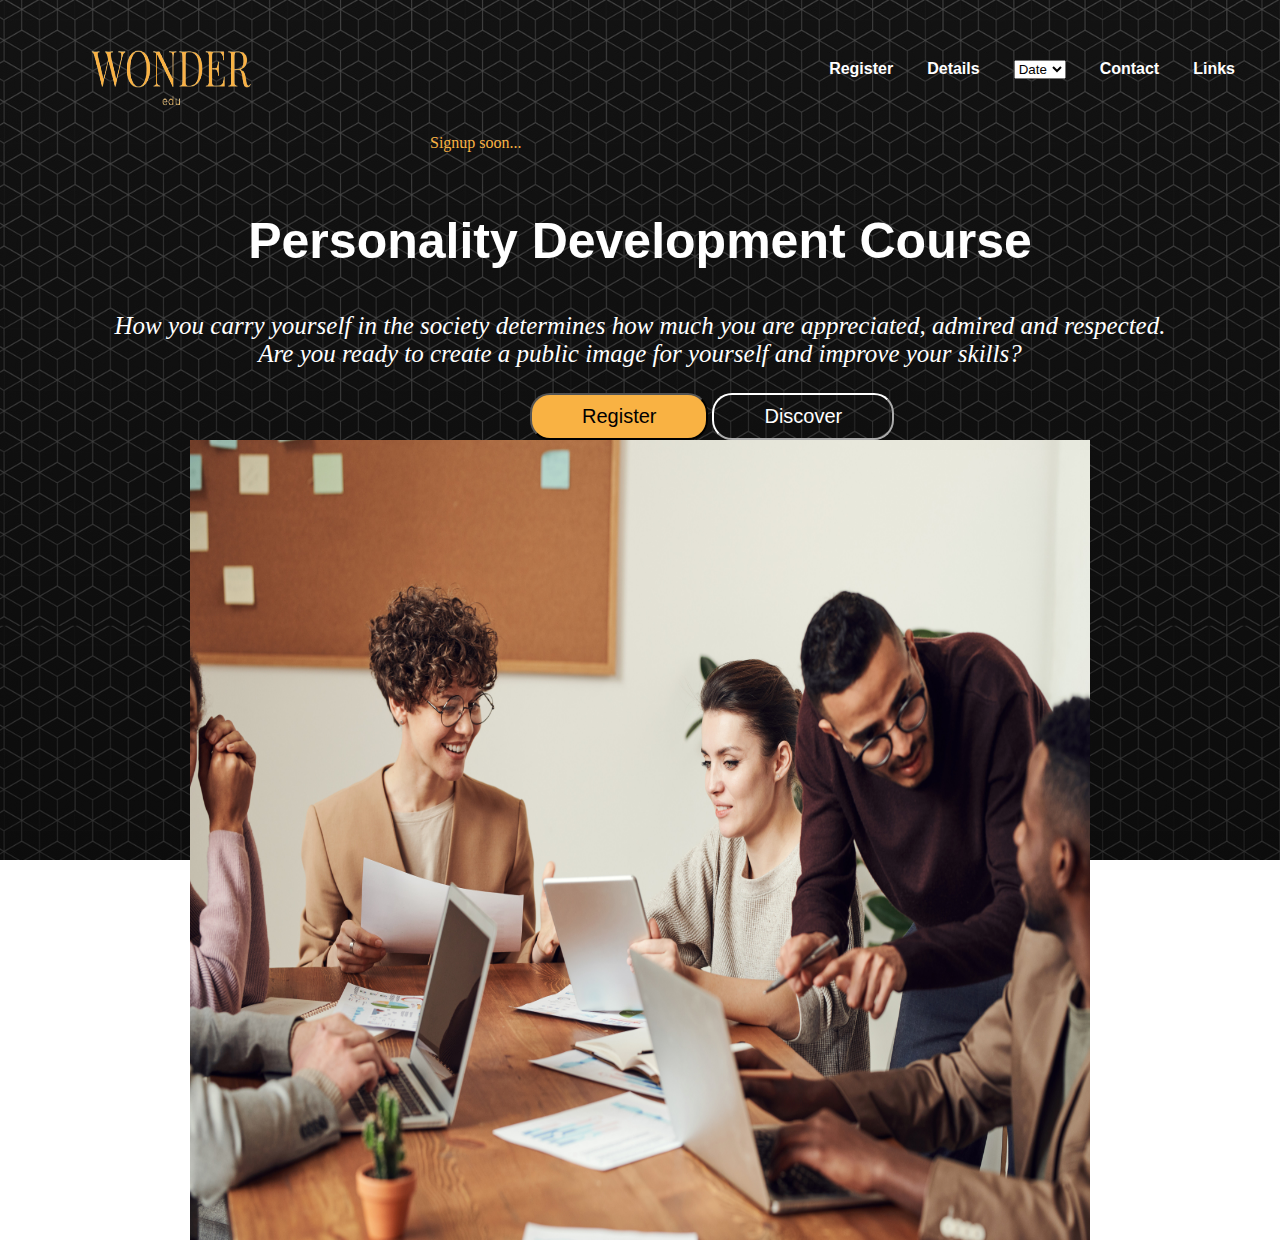
<file: wonder_edu/index_code(without sticky navbar).html>
<!DOCTYPE html>
<html>
<head>
<style> 
body{
    margin: 0px;
}
#part1 {
    background:
        linear-gradient(
          rgba(0, 0, 0, 0.7), 
          rgba(0, 0, 0, 0.8)
        ),url('bg.jpg');
  background-size: 1500px;
  height:800px;
  background-repeat: repeat;
  padding: 30px;

}
ul{
    
    display: inline;
}
li{
    padding: 15px;
    display: inline;
    color: white;
 display: inline;
 font-weight: bolder;
 font-family: -apple-system, BlinkMacSystemFont, 'Segoe UI', Roboto, Oxygen, Ubuntu, Cantarell, 'Open Sans', 'Helvetica Neue', sans-serif;
}
h1{
    padding:100px;
}
.right{
    float: right;
    padding-left: 100px;
  padding-top: 30px;

}
.right a{
    text-decoration: none;
    color: white;
}
.right a:hover{
    color: rgba(249,178,67,255);
;
}
/*Our color theme black and gold rgba(249,178,67,255);*/
#demo {
    text-align: center;
    font-size: 60px;
    margin-top: 0px;
    color:white;
    font-family: -apple-system, BlinkMacSystemFont, 'Segoe UI', Roboto, Oxygen, Ubuntu, Cantarell, 'Open Sans', 'Helvetica Neue', sans-serif;
  }
#tag{
    color: rgba(249,178,67,255);
    padding-left: 400px;
    margin-bottom: 0px;
}
#c{
    color: white;
    font-weight: bolder;
    text-align: center;
    font-size: 50px;
    font-family: Verdana, Geneva, Tahoma, sans-serif; 
}
#d{
    font-style: italic;
    color: white;
    font-size: 25px;
    text-align:center;

}
#b1{
    
    background-color: rgba(249,178,67,255);
    color: black;
    padding:10px 50px;
    font-size: 20px;
    border-radius: 20px;
    font-family:-apple-system, BlinkMacSystemFont, 'Segoe UI', Roboto, Oxygen, Ubuntu, Cantarell, 'Open Sans', 'Helvetica Neue', sans-serif ;

}
#b2{
    background-color: rgb(255, 255, 255,0);
    font-size: 20px;
    color: white;
    box-shadow: none;
    border-color: rgb(255, 255, 255);
    padding:10px 50px;
    border-radius: 20px;
    font-family:-apple-system, BlinkMacSystemFont, 'Segoe UI', Roboto, Oxygen, Ubuntu, Cantarell, 'Open Sans', 'Helvetica Neue', sans-serif ;

}
#button1{
    padding-left: 500px;


}
#b2:hover{
    background-color:white;
    color: black;
    border-color: black;
}
#b1:hover{
    background-color: rgba(249,178,67,0);
    color: rgba(249,178,67,255);
    border-color: rgba(249,178,67,255);
}
#part2{
    background-color: rgba(249,178,67,255);
    
}
</style>
</head>
<body>

<div id="part1">
    <ul type="none">
    <li><a href="#"><img src="logo.png" alt="logo" height="100px" width="170px"></a></li>
    <div class="right">
        <li><a href="#">Register</a></li>
        <li><a href="#">Details</a></li>
        <li><select>
            <option value="" disabled selected hidden>Date</option>
               <option>opt 1</option>
                <option>opt 2</option></select></li>
        <li><a>Contact</a></li>
        <li><a>Links</a></li>
    </div>    
</ul>
  
<div id="tag">Signup soon...</div>

<p id="demo">
  
  <script>
  // Set the date we're counting down to
  var countDownDate = new Date("Jan 5, 2022 15:37:25").getTime();  //SET the date here

  
  // Update the count down every 1 second
  var x = setInterval(function() {
  
    // Get today's date and time
    var now = new Date().getTime();
      
    // Find the distance between now and the count down date
    var distance = countDownDate - now;
      
    // Time calculations for days, hours, minutes and seconds
    var days = Math.floor(distance / (1000 * 60 * 60 * 24));
    var hours = Math.floor((distance % (1000 * 60 * 60 * 24)) / (1000 * 60 * 60));
    var minutes = Math.floor((distance % (1000 * 60 * 60)) / (1000 * 60));
    var seconds = Math.floor((distance % (1000 * 60)) / 1000);
      
    // Output the result in an element with id="demo"
    document.getElementById("demo").innerHTML = days + "d " + hours + "h "
    + minutes + "m " + seconds + "s ";
      
    // If the count down is over, write some text 
    if (distance < 0) {
      clearInterval(x);
      document.getElementById("demo").innerHTML = "<p>The class registrations are closed!<p>";
    }
  }, 1000);
  </script>
  </p>

  <h2 id="c"> Personality Development Course</h2>
  <p id="d">How you carry yourself in the society determines how much you are appreciated, admired and respected.<br>Are you ready to create a public image for yourself and improve your skills?</p>
  <div id="button1"><button id="b1">Register</button>
  <button id="b2">Discover</button></div>
  <center>
  <img src="form1.jpg" alt="" height="800px" width="900px">
</center>
</div>
<div id="part2">



</div>
</body>
</html>
</file>
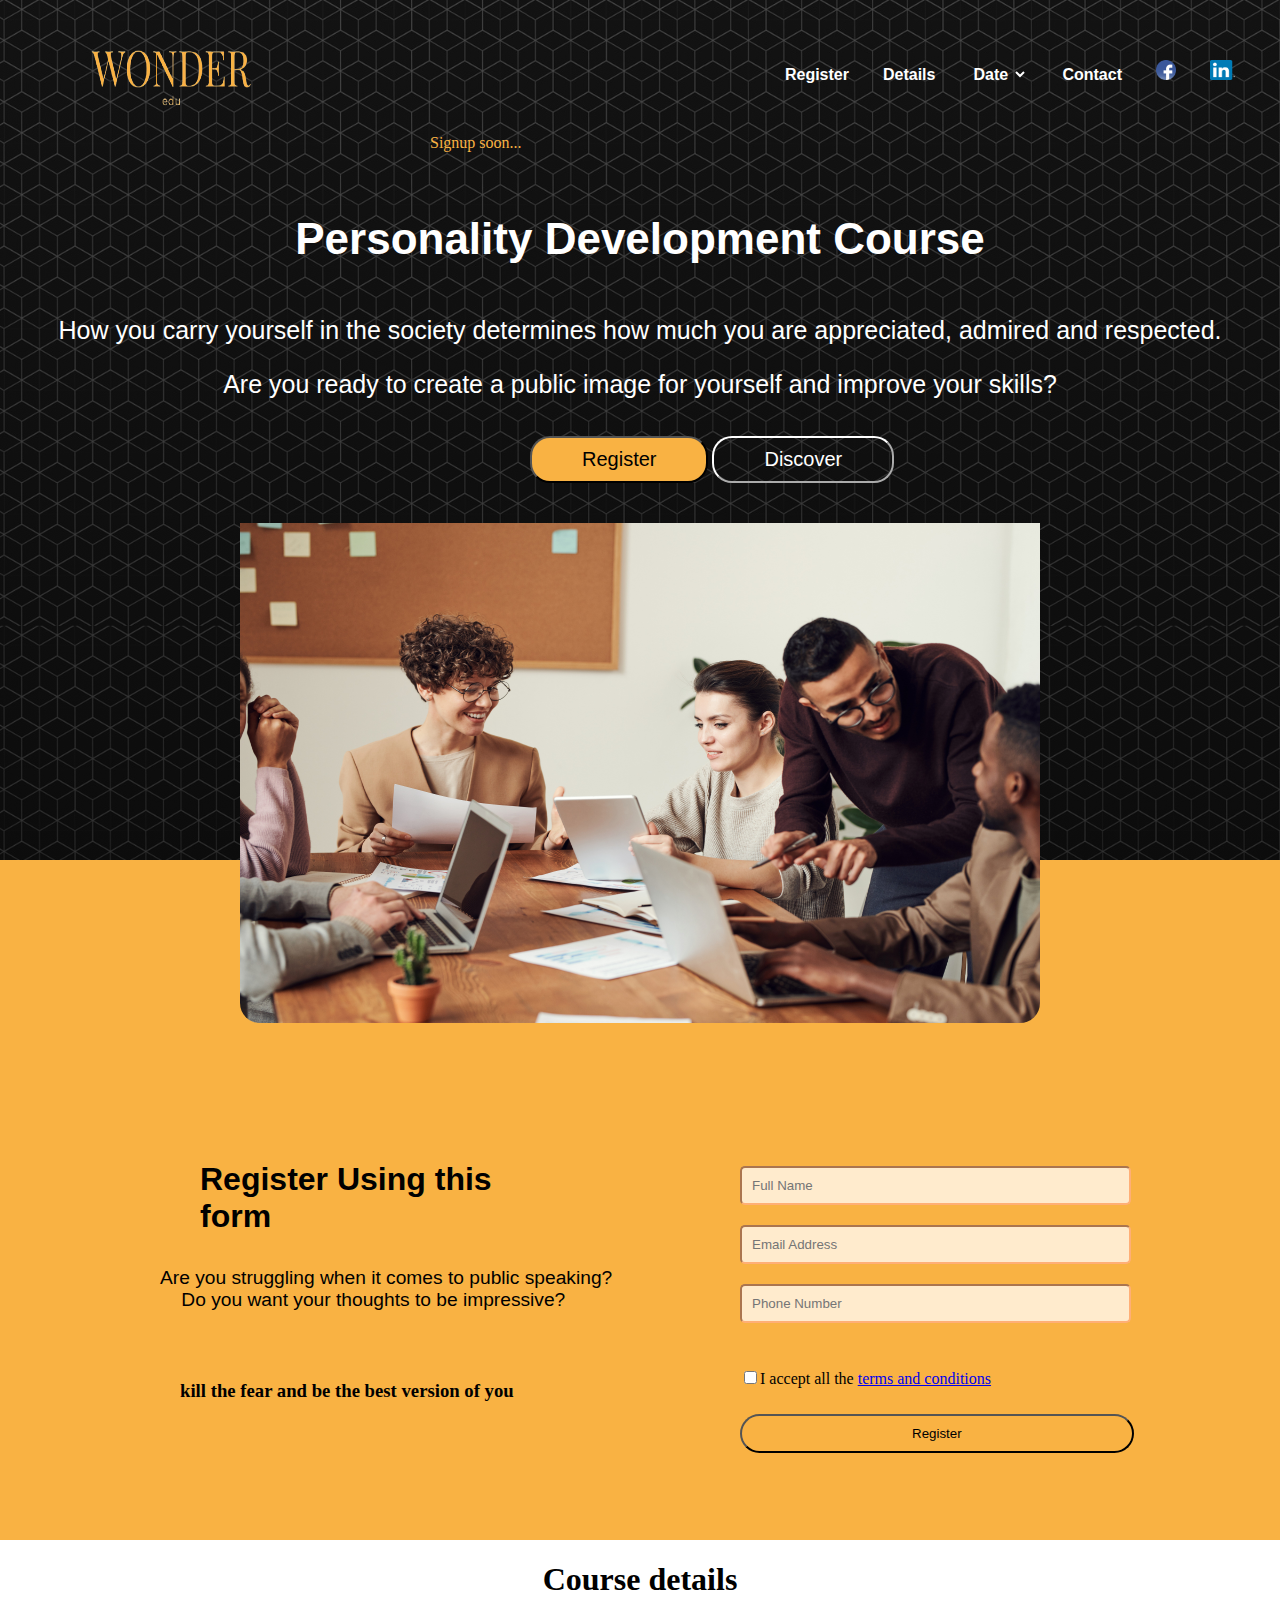
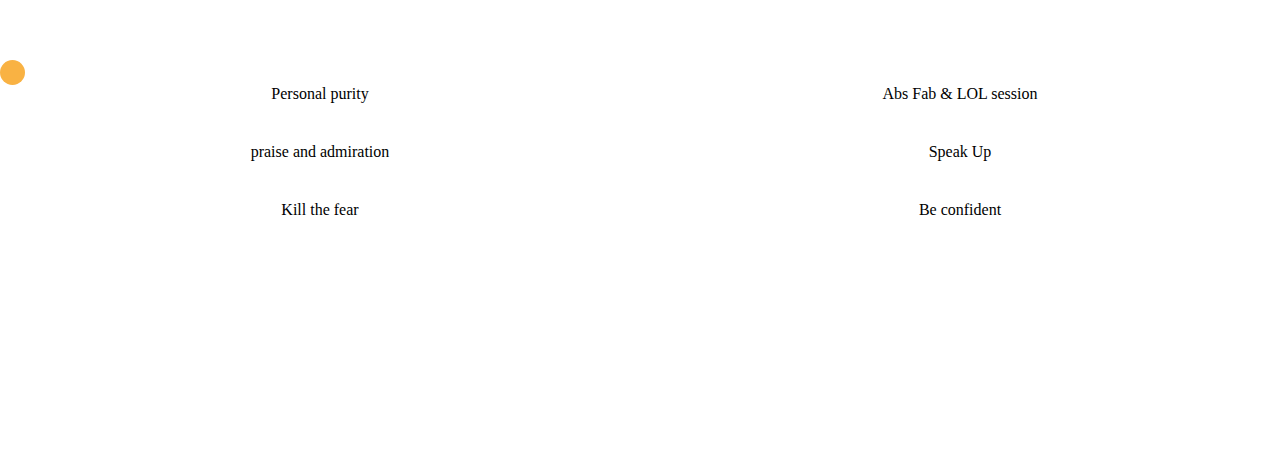
<file: wonder_edu/try.html>
<!DOCTYPE html>
<html>

<head>
    <style>
        body {
            margin: 0px;
        }

        #part1 {
            background:
                linear-gradient(rgba(0, 0, 0, 0.7),
                    rgba(0, 0, 0, 0.8)), url('bg.jpg');
            background-size: 1500px;
            height: 800px;
            background-repeat: repeat;
            padding: 30px;

        }

        ul {

            display: inline;
        }

        li {
            padding: 15px;
            display: inline;
            color: white;
            display: inline;
            font-weight: bolder;
            font-family: -apple-system, BlinkMacSystemFont, 'Segoe UI', Roboto, Oxygen, Ubuntu, Cantarell, 'Open Sans', 'Helvetica Neue', sans-serif;
        }

        h1 {
            padding: 100px;
        }

        .right {
            float: right;
            padding-left: 100px;
            padding-top: 30px;

        }

        .right a {
            text-decoration: none;
            color: white;
        }

        .right a:hover {
            color: rgba(249, 178, 67, 255);
            ;
        }

        /*Our color theme black and gold rgba(249,178,67,255);*/
        #demo {
            text-align: center;
            font-size: 60px;
            margin-top: 0px;
            color: white;
            font-family: -apple-system, BlinkMacSystemFont, 'Segoe UI', Roboto, Oxygen, Ubuntu, Cantarell, 'Open Sans', 'Helvetica Neue', sans-serif;
        }

        #tag {
            color: rgba(249, 178, 67, 255);
            padding-left: 400px;
            margin-bottom: 0px;
        }

        #c {
            color: white;
            text-align: center;
            font-size: 50px;
            font: 700 2.75rem/3.375rem "Montserrat", sans-serif;
        }

        #d {
            font: 2.75rem/3.375rem "Montserrat", sans-serif;
            color: white;
            font-size: 25px;
            text-align: center;

        }

        #b1 {

            background-color: rgba(249, 178, 67, 255);
            color: black;
            padding: 10px 50px;
            font-size: 20px;
            border-radius: 20px;
            font-family: -apple-system, BlinkMacSystemFont, 'Segoe UI', Roboto, Oxygen, Ubuntu, Cantarell, 'Open Sans', 'Helvetica Neue', sans-serif;

        }

        #b2 {
            background-color: rgb(255, 255, 255, 0);
            font-size: 20px;
            color: white;
            box-shadow: none;
            border-color: rgb(255, 255, 255);
            padding: 10px 50px;
            border-radius: 20px;
            font-family: -apple-system, BlinkMacSystemFont, 'Segoe UI', Roboto, Oxygen, Ubuntu, Cantarell, 'Open Sans', 'Helvetica Neue', sans-serif;

        }

        #button1 {
            padding-left: 500px;


        }

        #b2:hover {
            background-color: white;
            color: black;
            border-color: black;
        }

        #b1:hover {
            background-color: rgba(249, 178, 67, 0);
            color: rgba(249, 178, 67, 255);
            border-color: rgba(249, 178, 67, 255);
        }

        #img1 {
            padding-top: 40px;
            border-radius: 20px;
        }

        #part2 {
            width: 100%;
            display: table;
            background-color: rgba(249, 178, 67, 255);
            height: 400px;

        }

        .info {
            height: 500px;
            width: 50%;
            padding-top: 180px;
            padding-left: 100px;
            display: table-cell;

            font-family: -apple-system, BlinkMacSystemFont, 'Segoe UI', Roboto, Oxygen, Ubuntu, Cantarell, 'Open Sans', 'Helvetica Neue', sans-serif;
        }

        .f {

            display: table-cell;
            padding: 100px;
        }

        input {
            padding: 10px 200px;
            padding-left: 10px;
            margin-bottom: 10px;
            margin-top: 20px;
            background-color: blanchedalmond;
            text-align: left;
            display: block;
            border-radius: 5px;
            border-color: rgb(255, 175, 118);
        }

        #reg {
            text-align: center;
            padding-left: 10px;
            margin-bottom: 10px;
            margin-top: 20px;
            background-color: rgba(249, 178, 67, 255);
            border-color: black;
            border-radius: 30px;
            padding: 10px 170px;
        }

        select {
            background-color: rgba(0, 0, 0, 0);
            color: white;
            border: none;
            font-weight: bolder;
            font-size: 16px;
            font-family: -apple-system, BlinkMacSystemFont, 'Segoe UI', Roboto, Oxygen, Ubuntu, Cantarell, 'Open Sans', 'Helvetica Neue', sans-serif;
        }

        option {
            background-color: whitesmoke;
            color: black;
            length: 100px
        }

        #part3 {
            background-color: rgb(255, 255, 255);
            height: 500px;

        }

        #circle {
            width: 25px;
            height: 25px;
            -webkit-border-radius: 25px;
            -moz-border-radius: 25px;
            border-radius: 25px;
            background: rgba(249, 178, 67, 255);
        }
    </style>
    <script>
        function validateForm() {
            var name = document.f1.user_name.value;
            var email = document.f1.email.value;
            var mobile = document.f1.number.value;
            if (name == "" && email == "" && mobile == "") {
                alert("Fill the form");
                return false;
            }
            var validateEmail = &#39;[a - z0 - 9] +@[a - z]+\.[a - z]{ 2, 3 }&#39;
            if (!email.value.match(validateEmail)) {
                alert("Enter a valid email id");
                email.focus();
                return false;
            }
            if (mobile.length < 10 || mobile.length > 10) {
                alert("Enter a valid mobile number");
                mobile.focus();
                return false;
            }
            return true;
        }
    </script>
</head>

<body>
    <div id="part1">
        <ul type="none">
            <li><a href="#"><img src="logo.png" alt="logo" height="100px" width="170px"></a></li>
            <div class="right">
                <li><a href="#part2">Register</a></li>
                <li><a href="#part3">Details</a></li>
                <li><select>
                        <option value="" disabled selected hidden>Date</option>
                        <option>opt 1</option>
                        <option>opt 2</option>
                    </select></li>
                <li><a>Contact</a></li>
                <li><a href="https://www.facebook.com/"><img src="fb.png" height="20px" width="20px" alt=""></a></li>
                <li><a href="https://www.linkedin.com/signup"><img src="in.ico" height="20px" width="25px" alt=""></a>
                </li>
            </div>
        </ul>

        <div id="tag">Signup soon...</div>

        <p id="demo"></p>

        <script>
            // Set the date we're counting down to
            var countDownDate = new Date("Jan 5, 2022 15:37:25").getTime();

            // Update the count down every 1 second
            var x = setInterval(function () {

                // Get today's date and time
                var now = new Date().getTime();

                // Find the distance between now and the count down date
                var distance = countDownDate - now;

                // Time calculations for days, hours, minutes and seconds
                var days = Math.floor(distance / (1000 * 60 * 60 * 24));
                var hours = Math.floor((distance % (1000 * 60 * 60 * 24)) / (1000 * 60 * 60));
                var minutes = Math.floor((distance % (1000 * 60 * 60)) / (1000 * 60));
                var seconds = Math.floor((distance % (1000 * 60)) / 1000);

                // Display the result in the element with id="demo"
                document.getElementById("demo").innerHTML = days + "d " + hours + "h "
                    + minutes + "m " + seconds + "s ";

                // If the count down is finished, write some text
                if (distance < 0) {
                    clearInterval(x);
                    document.getElementById("demo").innerHTML = "EXPIRED";
                }
            }, 1000);
        </script>
        </p>

        <h2 id="c"> Personality Development Course</h2>
        <p id="d">How you carry yourself in the society determines how much you are appreciated, admired and
            respected.<br>Are you ready to create a public image for yourself and improve your skills?</p>
        <div id="button1"><button id="b1" onclick="#part2">Register</button>
            <button id="b2">Discover</button>
        </div>
        <center>
            <img src="form1.jpg" id="img1" alt="" height="500px" width="800px">
        </center>
    </div>
    <div id="part2">
        <div style="display:table-row; height: 400px;">
            <div class="info">
                <h1 style="padding-bottom: 10px; padding-left: ; ">Register Using this form</h1>
                <p style="padding-left:60px;font-size: larger; ">Are you struggling when it comes to public speaking?
                    <br>&nbsp; &nbsp;&nbsp;Do you want your thoughts to be impressive?</p>
                <h3 style="padding: 50px 80px; font-family: cursive;font-weight: bold;">kill the fear and be the best
                    version of you </h3>

            </div>
            <div style="padding-bottom: 0px;" class="f">
                <form name="f1" method="post" action="form.html" onsubmit="return validateForm()">
                    <input type="text" name="user_name" id="" placeholder="Full Name">
                    <input type="text" name="email" id="" placeholder="Email Address">
                    <input type="text" name="number" id="" placeholder="Phone Number">
                    <br><input type="checkbox" style="display:inline;" name="policy" value="1">I accept all the <a
                        href="#">terms and conditions</a>
                    <br>
                    <input type="submit" id="reg" value="Register"></button>
                </form>
            </div>
        </div>
    </div>
    <div style="padding: 0px; text-align: center;" id="part3">
        <h1 style="padding: 0px;">Course details</h1>
        <div style="display: table; width: 100%;">
            <div style="width: 100%; display: table-row; height: 50px; ">
                <div style="display: table-cell; width: 50%; padding-top: 40px;">
                    <div id="circle"></div>Personal purity
                </div>
                <div style="display: table-cell;">Abs Fab & LOL session</div>
            </div>
            <div style="width: 100%; display: table-row; height: 50px; ">
                <div style="display: table-cell; width: 50%; padding-top: 40px;">praise and admiration</div>
                <div style="display: table-cell;">Speak Up</div>
            </div>
            <div style="width: 100%; display: table-row; height: 50px; ">
                <div style="display: table-cell; width: 50%; padding-top: 40px;">Kill the fear</div>
                <div style="display: table-cell;">Be confident</div>
            </div>
        </div>
    </div>
    <div id="part4">


    </div>
</body>

</html>
</file>
